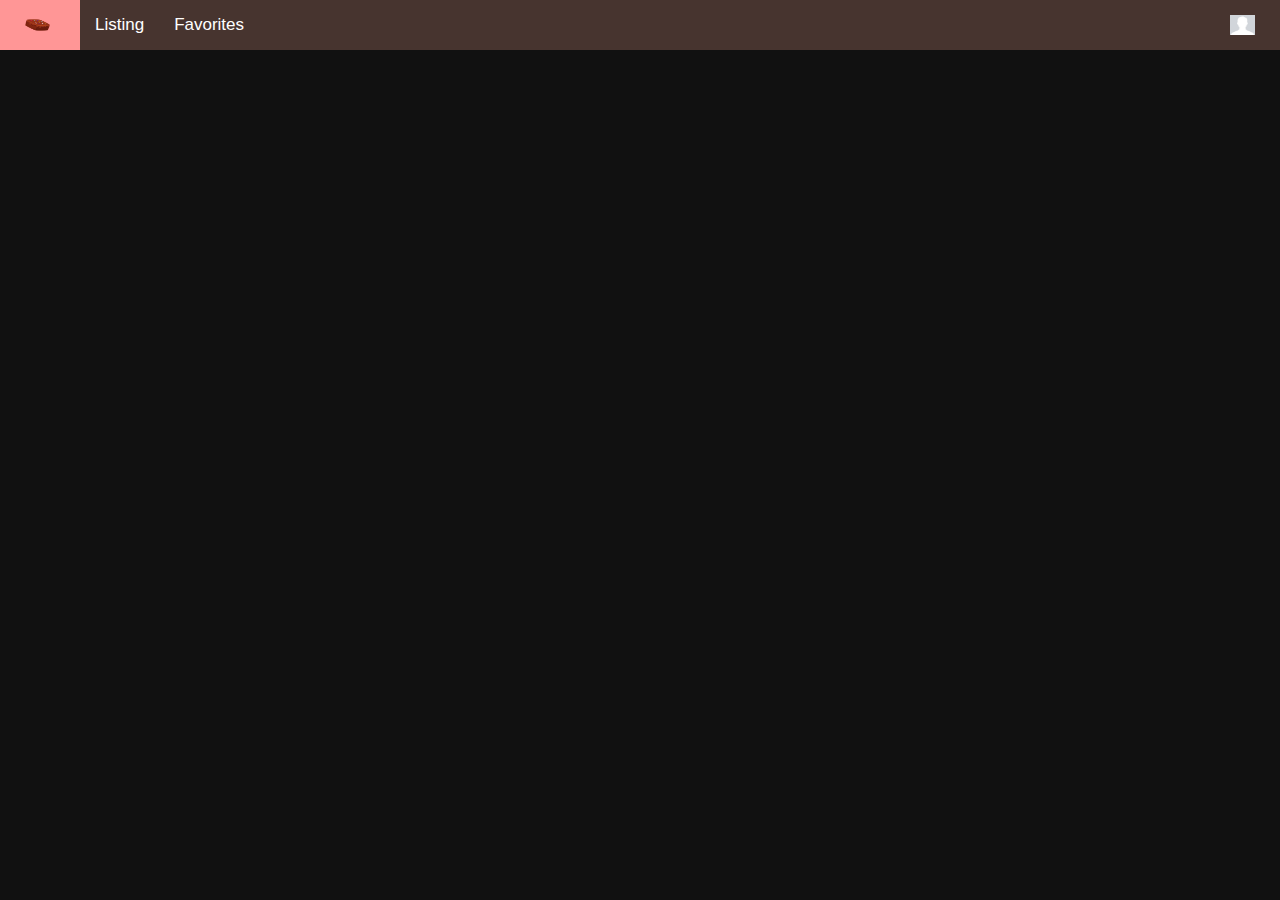
<file: home.html>
<html lang="en">
<head>
    <meta charset="UTF-8">
    <meta name="viewport" content="width=device-width, initial-scale=1.0">
    <title>Mondstadt Brownie</title>
    <link rel="stylesheet" href="./styles/home.css">
</head>
<body>
    <div class="navbar">
        <div class="items">
            <div class="item">
            <a href="./home.html">
                <img src="./img/brownie.png" alt="" />
            </a>
        </div>
            <div class="item"><a href="main.html">Listing</a></div>
            <div class="item"><a href="discography.html">Favorites</a></div>
            <div class="account"><a href="about.html">
                <a href="./login.html">
                    <img src="./img/default-avatar.png" alt="" />
                </a>
            </div>
        </div>
    </div>
</body>
</html>
</file>
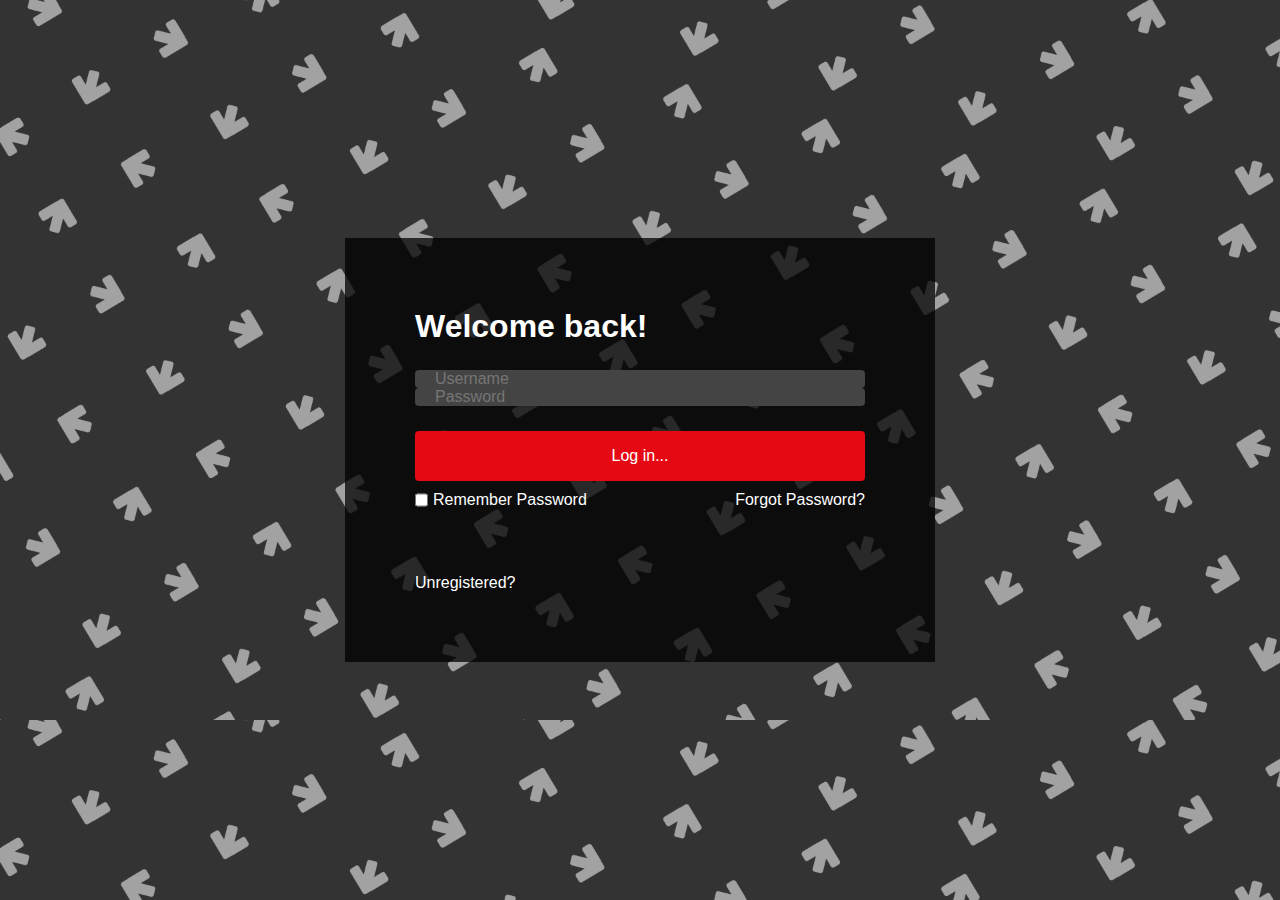
<file: login.html>
<html lang="en">
  <head>
    <meta charset="UTF-8" />
    <meta name="viewport" content="width=device-width, initial-scale=1.0" />
    <title>Log in...</title>
    <link rel="stylesheet" href="styles/auth.css" />
  </head>
  <body>
    <div class="inputtext">
      <h1>Welcome back!</h1>
      <form action="#">
        <div class="field">
          <input type="text" id="username" required placeholder="Username" />
        </div>
        <div class="field">
          <input type="password" id="pw" required placeholder="Password" />
        </div>
        <div class="field">
          <button type="submit">Log in...</button>
        </div>
        <div class="help">
          <div class="remember-pw">
            <input type="checkbox" name="remember-pw" id="remember-pw" />
            <label for="remember-pw">Remember Password</label>
          </div>
          <a href="#">Forgot Password?</a>
        </div>
      </form>
      <div class="extra">
        <div class="unregist"><a href="regist.html">Unregistered?</a></div>
      </div>
      <div class="error"></div>
    </div>
    <script src="./torture/login.js"></script>
  </body>
</html>
</file>
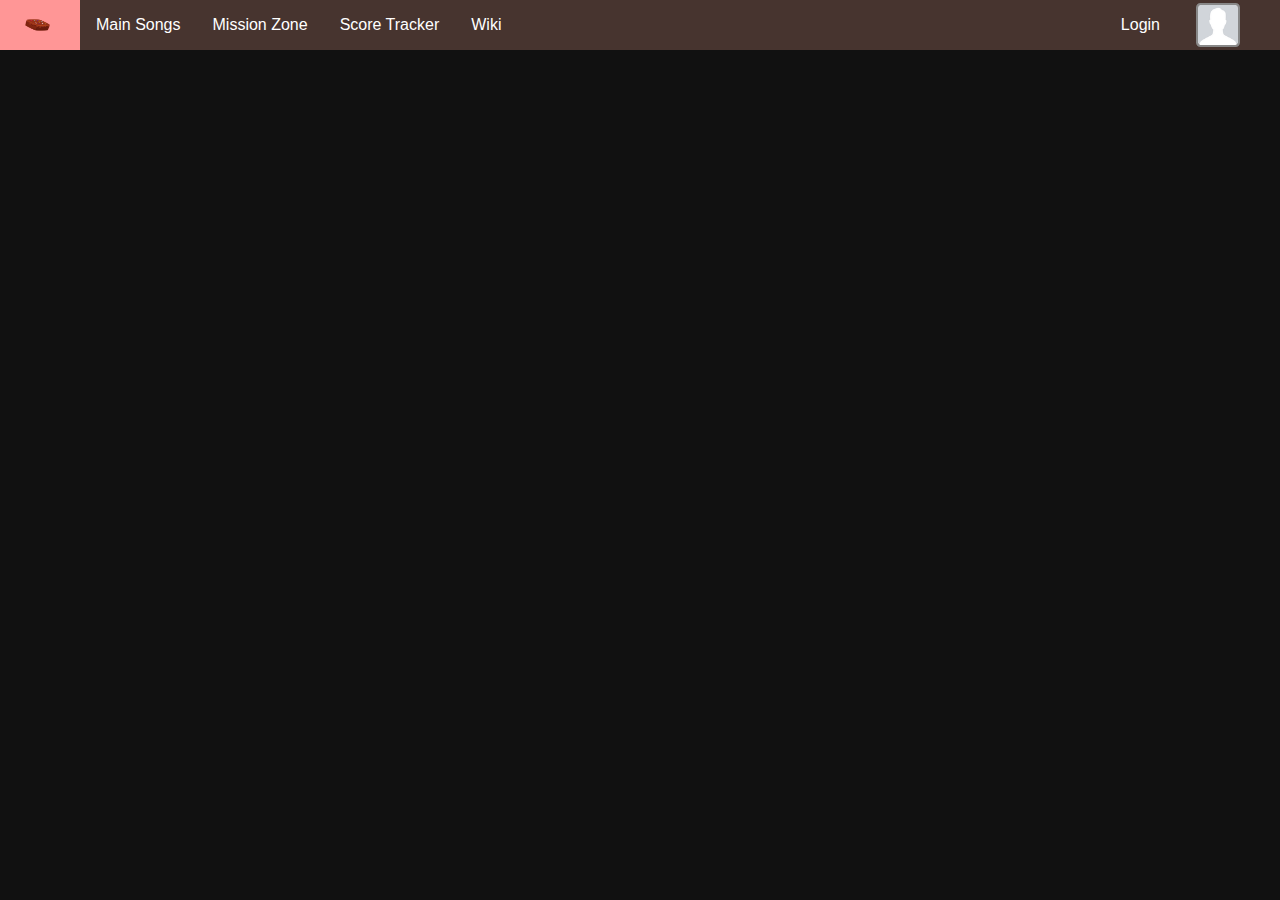
<file: navbar.html>
<html lang="en">
  <head>
    <meta charset="UTF-8" />
    <meta name="viewport" content="width=device-width, initial-scale=1.0" />
    <title>Document</title>
    <link rel="stylesheet" href="/styles/navbar.css" />
  </head>

  <body>
    <div class="navbar">
      <div class="items">
        <div class="item">
          <a href="/home.html">
            <img src="/img/brownie.png" alt="" />
          </a>
        </div>
        <div class="dropdown">
          <a id="outline" href="/play/songlist.html">Main Songs</a>
          <div class="dropdown-content">
            <div class="item">
              <a href="/play/fiesta/fiestasonglist.html">Fiesta - Fiesta 2</a>
            </div>
            <div class="item"><a href="">Rave It Out</a></div>
            <div class="item"><a href="">Rave It Out 2</a></div>
          </div>
        </div>
        <div class="dropdown">
          <a id="outline" href="">Mission Zone</a>
          <div class="dropdown-content">
            <div class="item"><a href="">NX Absolute</a></div>
            <div class="item"><a href="">Rave It Out</a></div>
            <div class="item"><a href="">Rave It Out 2</a></div>
          </div>
        </div>
        <div class="dropdown">
          <a id="outline" href="">Score Tracker</a>
        </div>
        <div class="dropdown">
          <a id="outline" href="">Wiki</a>
          <div class="dropdown-content">
            <div class="item"><a href="">How to Play</a></div>
            <div class="item"><a href="">Full Mode</a></div>
            <div class="item"><a href="">Scoring and PUMBILITY</a></div>
            <div class="item"><a href="">Terminology</a></div>
            <div class="item"><a href="">Tips and Tricks</a></div>
          </div>
        </div>

        <div class="account">
          <a id="outline" href="/login.html">Login</a>
          <a id="avatar" href="/profile.html">
            <img src="/img/default-avatar.png" alt="" />
          </a>
        </div>
      </div>
    </div>

   
  </body>
</html>
</file>
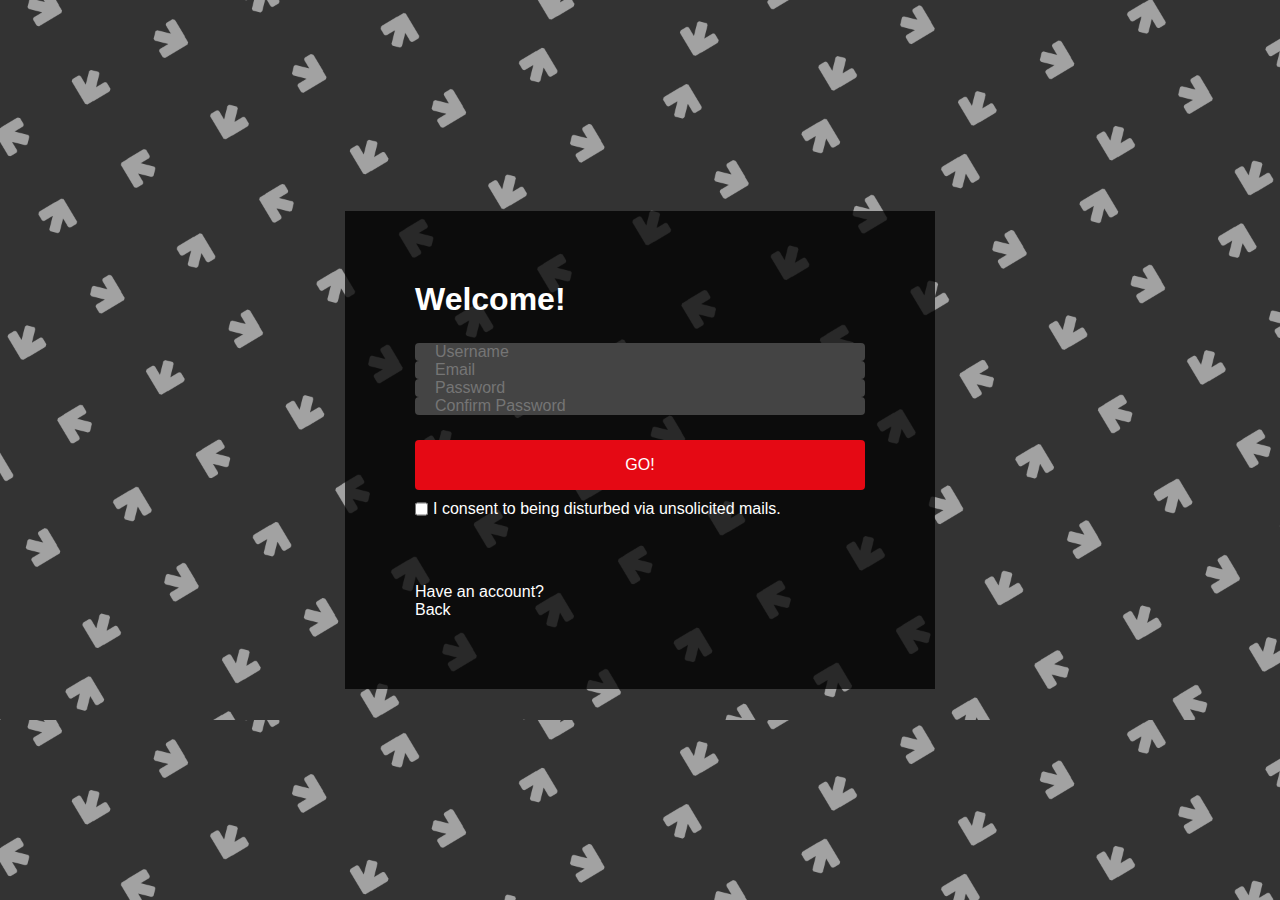
<file: regist.html>
<html lang="en">
<head>
    <meta charset="UTF-8">
    <meta name="viewport" content="width=device-width, initial-scale=1.0">
    <title>Register for an account</title>
    <link rel="stylesheet" href="styles/auth.css">
</head>
<body>
    <div class="inputtext">
        <h1>Welcome!</h1>
<form action="#">
    <div class="field">
        <input type="text" id="username" required placeholder="Username" minlength="6" maxlength="18">
    </div>
    <div class="field">
        <input type="email" id="email" required placeholder="Email">
    </div>
    <div class="field">
        <input type="password" id="pw" required placeholder="Password" minlength="8" maxlength="20">
    </div>
    <div class="field">
        <input type="password" id="cpw" required placeholder="Confirm Password" minlength="8" maxlength="20">
    </div>
    <div class="field">
   <button type="submit" id="enter">GO!</button>
    </div>
    <div class="help">
        <div class="remember-pw">
            <input type="checkbox" name="confirm" id="confirm" required>
            <label for="remember-pw">I consent to being disturbed via unsolicited mails.</label>
        </div>
    </div>
</form>

<div class="extra">
    <div class="unregist"><a href="login.html">Have an account?</a></div>
    <div class="unregist"><a href="home.html">Back</a></div>
  </div>
    </div>
    <script src="./torture/register.js"></script>
</body>
</html>
</file>
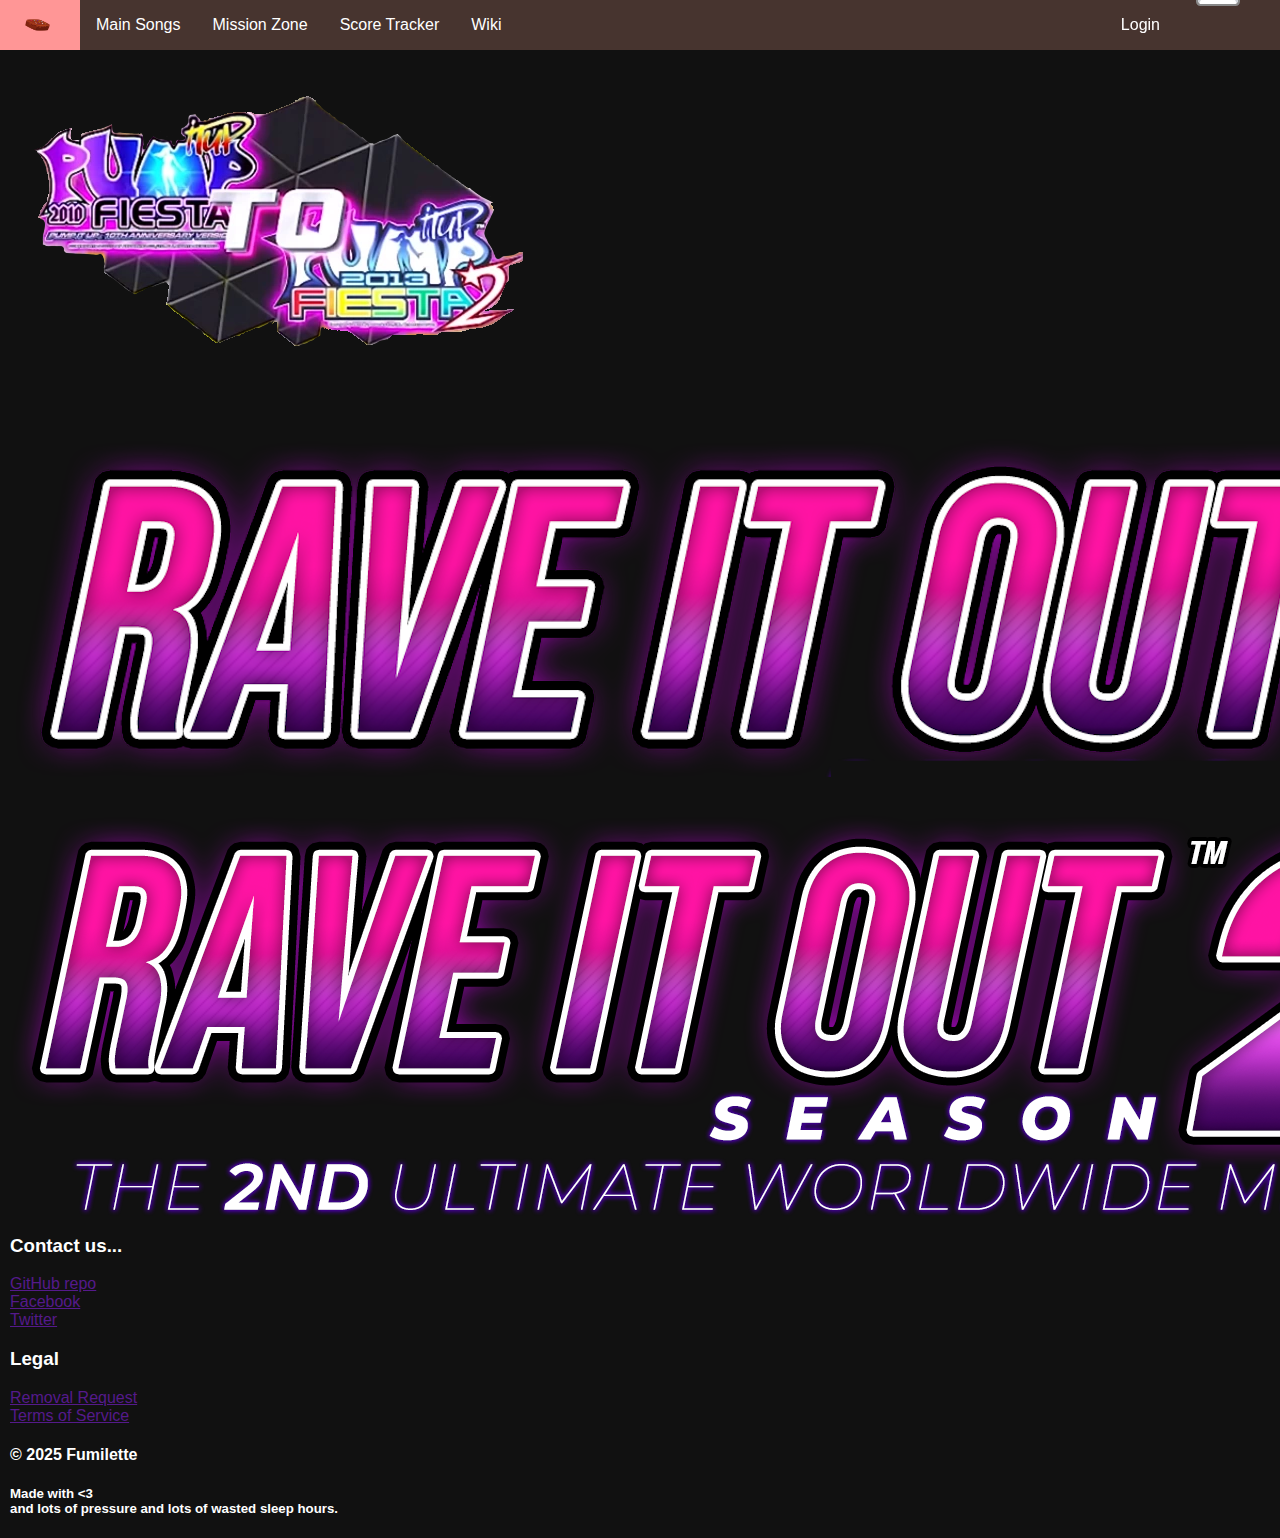
<file: play/songlist.html>
<html lang="en">
  <head>
    <meta charset="UTF-8" />
    <meta name="viewport" content="width=device-width, initial-scale=1.0" />
    <title>Song List</title>
    <link rel="stylesheet" href="../styles/home.css" />
    <link rel="stylesheet" href="../styles/navbar.css" />
    <script src="../torture/navbar.js"></script>
  </head>
  <script src="https://ajax.googleapis.com/ajax/libs/jquery/3.5.1/jquery.min.js"></script> 
  <body>
  <script>
  $.get("/navbar.html", function(data){
  $("#nav").replaceWith(data);
  });
  </script>
  <div id="nav"></div>

<div class="songlist">
    <div class="available">
        <h2>Pick a series to find charts...</h2>
        <div class="song-list">
          <div class="song">
            <a href="./fiesta/fiestasonglist.html"><img src="../img/logo/ftof2.png" alt="" /></a>
          </div>
          <div class="song">
            <a href=""><img src="../img/logo/rio.png" alt="" /></a>
          </div>
          <div class="song">
            <a href=""> <img src="../img/logo/rio2.png" alt="" /></a>
          </div>
        </div>
      </div>
</div>


    <div class="footer">
      <div class="footer-item">
        <div class="textf"><h3>Contact us...</h3></div>
        <div class="item2"><a href="">GitHub repo</a></div>
        <div class="item2"><a href="">Facebook</a></div>
        <div class="item2"><a href="">Twitter</a></div>
      </div>
      <div class="footer-item">
        <div class="textf"><h3>Legal</h3></div>
        <div class="item2"><a href="">Removal Request</a></div>
        <div class="item2"><a href="">Terms of Service</a></div>
      </div>
      <h4>&copy; 2025 Fumilette</h4>
      <h5>
        Made with <3 <br />

        and lots of pressure and lots of wasted sleep hours.
      </h5>
    </div>
  </body>
</html>
</file>
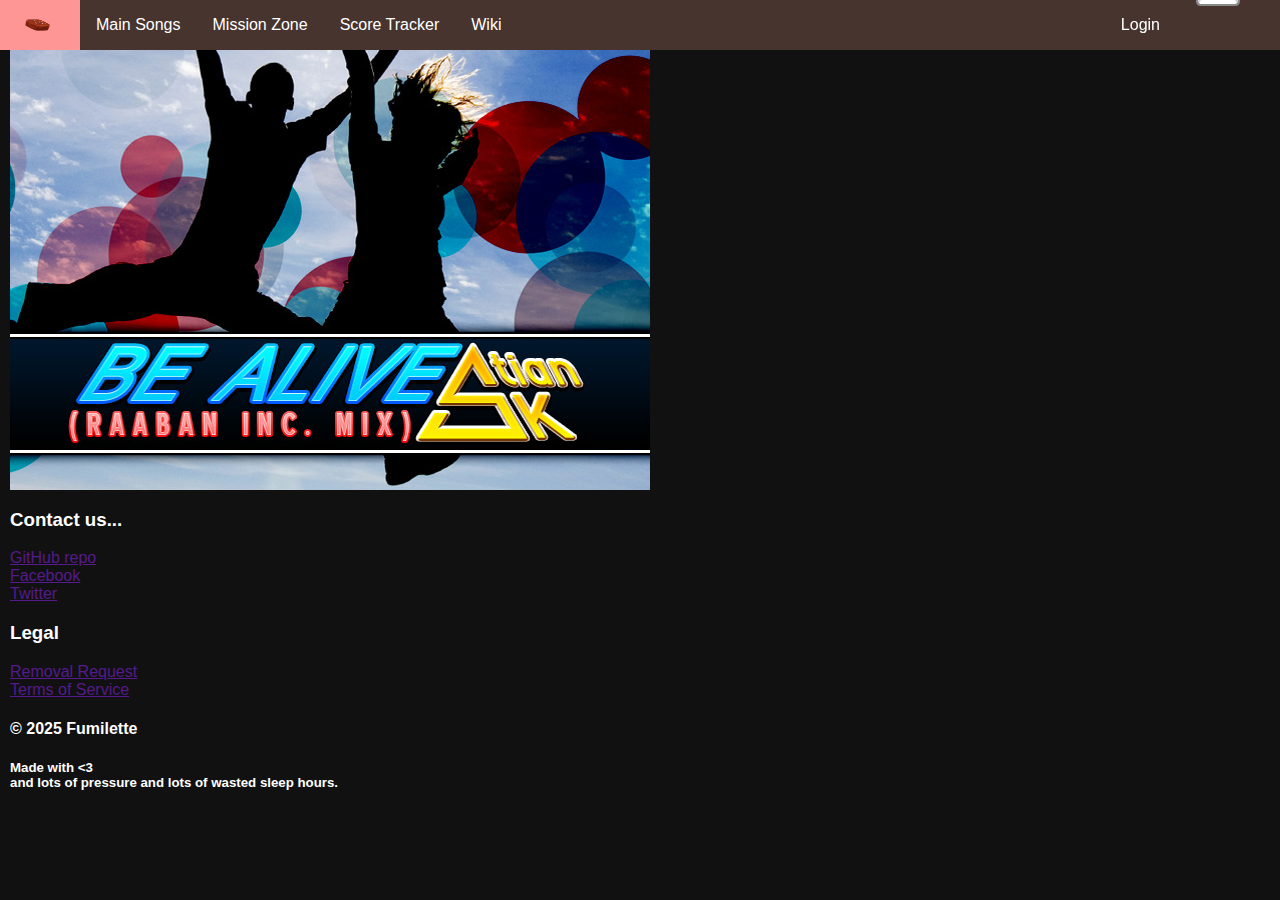
<file: play/fiesta/fiestasonglist.html>
<html lang="en">
  <head>
    <meta charset="UTF-8" />
    <meta name="viewport" content="width=device-width, initial-scale=1.0" />
    <title>Fiesta - Fiesta 2 charts</title>
    <link rel="stylesheet" href="../../styles/home.css" />
    <link rel="stylesheet" href="../../styles/navbar.css">
    <script src="../../torture/navbar.js"></script>
  </head>
  <script src="https://ajax.googleapis.com/ajax/libs/jquery/3.5.1/jquery.min.js"></script> 
  <body>
  <script>
  $.get("/navbar.html", function(data){
  $("#nav").replaceWith(data);
  });
  </script>
  <div id="nav"></div>
 

    <div class="chartslist">
        <a href="./vid/bealive.html">
            <img src="../../thumb/fiesta/1237.png" alt="">
        </a>
    </div>
    <div class="footer">
      <div class="footer-item">
        <div class="textf"><h3>Contact us...</h3></div>
        <div class="item2"><a href="">GitHub repo</a></div>
        <div class="item2"><a href="">Facebook</a></div>
        <div class="item2"><a href="">Twitter</a></div>
      </div>
      <div class="footer-item">
        <div class="textf"><h3>Legal</h3></div>
        <div class="item2"><a href="">Removal Request</a></div>
        <div class="item2"><a href="">Terms of Service</a></div>
      </div>
      <h4>&copy; 2025 Fumilette</h4>
      <h5>
        Made with <3 <br />

        and lots of pressure and lots of wasted sleep hours.
      </h5>
    </div>
  </body>
</html>
</file>
<file: styles/home.css>
body {
  font-family: "Arial", sans-serif;
  margin: 0;

  background-color: #111;
  background-size: 10%;
  background-position: 100% 100%;
  background-repeat: no-repeat;
  background-attachment: fixed;
  padding-right: 10px;
  box-sizing: border-box;
  color: white;
}

.navbar {
  width: 100%;
  position: fixed;
  top: 0px;
  left: 0px;
}

.items {
  background-color: rgb(71, 52, 47);
  display: flex;
  align-items: center;
  position: relative;
  color: white;
}

.navbar .item a {
  display: block;
  padding: 15px;
  text-decoration: none;
  color: rgb(255, 255, 255);
  font-size: 17px;
}

.navbar .item a:hover {
  background-color: rgb(255, 150, 150);
  color: whitesmoke;
  transition: background-color 0.5s, color 0.5s;
}

.navbar a img {
  width: 25px;
  height: 20px;
  margin-left: 10px;

  margin-right: 15px;
}

.account {
  display: flex;
  align-items: center;
  position: absolute;
  right: 0px;
}

.account a {
  display: block;
  padding: 10px;
  text-decoration: none;
  color: rgb(255, 255, 255);
  font-size: 17px;
}

#avatar img {
  width: 40px;
  height: 40px;
  border: 2px solid #888888;
  border-radius: 10%;
  margin-right: 30px;
  transform: translateY(-41px);
}



#outline {
  color: white;
  padding: 16px;
  font-size: 16px;
  border: none;
  text-decoration: none;
  cursor: pointer;
}
#outline:hover {
  background-color: rgb(255, 150, 150);
}

@keyframes moveDown {
  from {
    opacity: 0;
    transform: translateY(-10px);
  }
  to {
    opacity: 1;
    transform: translateY(0);
  }
}

.dropdown-content {
  display: none;
  position: absolute;
  background-color: #644242;
  min-width: 160px;
  box-shadow: 0px 8px 16px 0px rgba(0, 0, 0, 0.2);
  z-index: 1;
  top: 100%;
  animation: moveDown 0.5s ease-out;
}

.dropdown:hover .dropdown-content {
  display: block;
  animation: moveDown 0.5s ease-out;
}

.dropdown-content a {
  padding: 12px 8px;
  text-decoration: none;
  display: block;
}

.dropdown-content a:hover {
  background-color: #ddd;
}

.intro{
  display: flex;
  justify-content: center;
  align-items: center;
  height: 60vh;
  color: white;
  font-size: 30px;
  font-weight: bold;
  text-align: center;
}
.video-container {
  position: absolute;
  width: 100%;
  height: 100%;
  overflow: hidden;
  top: 50px;
  z-index: -1;
}

.video-container:before{
  content: "";
  position: absolute;
  top: 0;
  left: 0;
  width: 100%;
  height: 100%;
  background-color: rgba(0, 0, 0, 0.5);
}

.video-container video {
  width: 100%;
  height: auto;

}

.video-container .intro-text {
  position: absolute;
  top: 50%;
  left: 50%;
  transform: translate(-50%, -50%);
  color: white;
  font-size: 2rem;
  font-weight: bold;
  text-align: center;
  text-shadow: 2px 2px 4px rgba(0, 0, 0, 0.7);
}
</file>
<file: styles/auth.css>
*{
font-family: 'Helvetica';

margin: 0;
padding: 0;
}
body{
background-color: #444;
    color: #fff;
}

body::before{
content: "";
top: 0;
left: 0;
position: absolute;
opacity: 0.5;
width: 100%;
height: 100%;  
  background-image: url("/img/16to9.png");
  background-size: 100%;
background-position: fill;
}

.inputtext{

    position: absolute;
    left: 50%;
    top: 50%;
    transform: translate(-50%, -50%);
    background: rgba(0, 0, 0, .75);
    width: 450px;
    padding: 70px;
}

.inputtext h1{
    color: #fff;
    font-size: 2rem;
}

.inputtext form {
    margin:25px 0 65px
}

.field input {
    height: 100%;
    width:100%;
    background: #444;
    color: #fff;
    border: none;
    outline: none;
    border-radius: 4px;
    font-size: 1rem;
    padding: 0 20px
}

.field input:is(:focus, :valid)
{
background:#666 ;
padding: 16px 0 20px;

}

.field label{
    position:absolute;
    left:20px;
    top:50%;
    transform: translateY(-50%);
    font-size: 1rem;
    pointer-events: none;
    color: aqua;
    transition: all 0.3s ease;
}

.field input:is(:focus, :valid) ~label
{
font-size: 0.75rem;
transform: translateY(-130%);
}

form button {
    width: 100%;
    padding: 16px 0;
    font-size: 1rem;
    background: #e50914;
    color: #fff;
    font-weight: 500;
    border-radius: 4px;
    border: none;
    outline: none;
    margin: 25px 0 10px;
    cursor: pointer;
    transition: 0.1s ease;
}

form button:hover {
    background: #0d8ef7;
}

.inputtext a{
    text-decoration: none;
    color: #fff;
}

form .help {
    display: flex;
    justify-content: space-between;
}

form .remember-pw{
    display: flex;
}

form .remember-pw input{
    margin-right: 5px;
}
</file>
<file: styles/navbar.css>
body {
  font-family: "Arial", sans-serif;
  margin: 10px;

  background-color: #111;
  background-size: 10%;
  background-position: 100% 100%;
  background-repeat: no-repeat;
  background-attachment: fixed;
  padding-right: 10px;
  box-sizing: border-box;
  color: white;
}
/* wtf is happening */
a:hover {
  background-color: rgb(255, 150, 150);
  color: white;
  transition: background-color 0.5s, color 0.5s;
}
 /* #logger a:hover {
  background-color: rgb(255, 150, 150);
  color: white;
  transition: background-color 0.5s, color 0.5s;
}  */
.navbar {
  width: 100%;
  position: fixed;
  top: 0px;
  left: 0px;
}

.items {
  background-color: rgb(71, 52, 47);
  display: flex;
  align-items: center;
  position: relative;
  color: white;
}

.navbar .item a {
  display: block;
  padding: 15px;
  text-decoration: none;
  color: rgb(255, 255, 255);
  font-size: 17px;
}

.dropdown {
  display: flex;
}
.navbar .item a:hover {
  background-color: rgb(255, 150, 150);
  color: whitesmoke;
  transition: background-color 0.5s, color 0.5s;
}

.navbar a img {
  width: 25px;
  height: 20px;
  margin-left: 10px;

  margin-right: 15px;
}

.account {
  display: flex;
  align-items: center;
  position: absolute;
  right: 0px;
}

.account a {
  display: block;
  padding: 10px;
  text-decoration: none;
  color: rgb(255, 255, 255);
  font-size: 17px;
}

#avatar:hover {
  background-color: rgba(255, 150, 150, 0);

}
#avatar img {
  width: 40px;
  height: 40px;
  border: 2px solid #888888;
  border-radius: 10%;
  margin-right: 30px;
}

#outline {
  color: white;
  padding: 16px;
  font-size: 16px;
  border: none;
  text-decoration: none;
  cursor: pointer;
}
#outline:hover {
  background-color: rgb(255, 150, 150);
}

@keyframes moveDown {
  from {
    opacity: 0;
    transform: translateY(-10px);
  }
  to {
    opacity: 1;
    transform: translateY(0);
  }
}

.dropdown-content {
  display: none;
  position: absolute;
  background-color: #644242;
  min-width: 160px;
  box-shadow: 0px 8px 16px 0px rgba(0, 0, 0, 0.2);
  z-index: 1;
  top: 100%;
  animation: moveDown 0.5s ease-out;
}

.dropdown:hover .dropdown-content {
  display: block;
  animation: moveDown 0.5s ease-out;
}

.dropdown-content a {
  padding: 12px 8px;
  text-decoration: none;
  display: block;
}

.dropdown-content a:hover {
  background-color: #ddd;
}

.hide {
  display: none;
}
</file>
